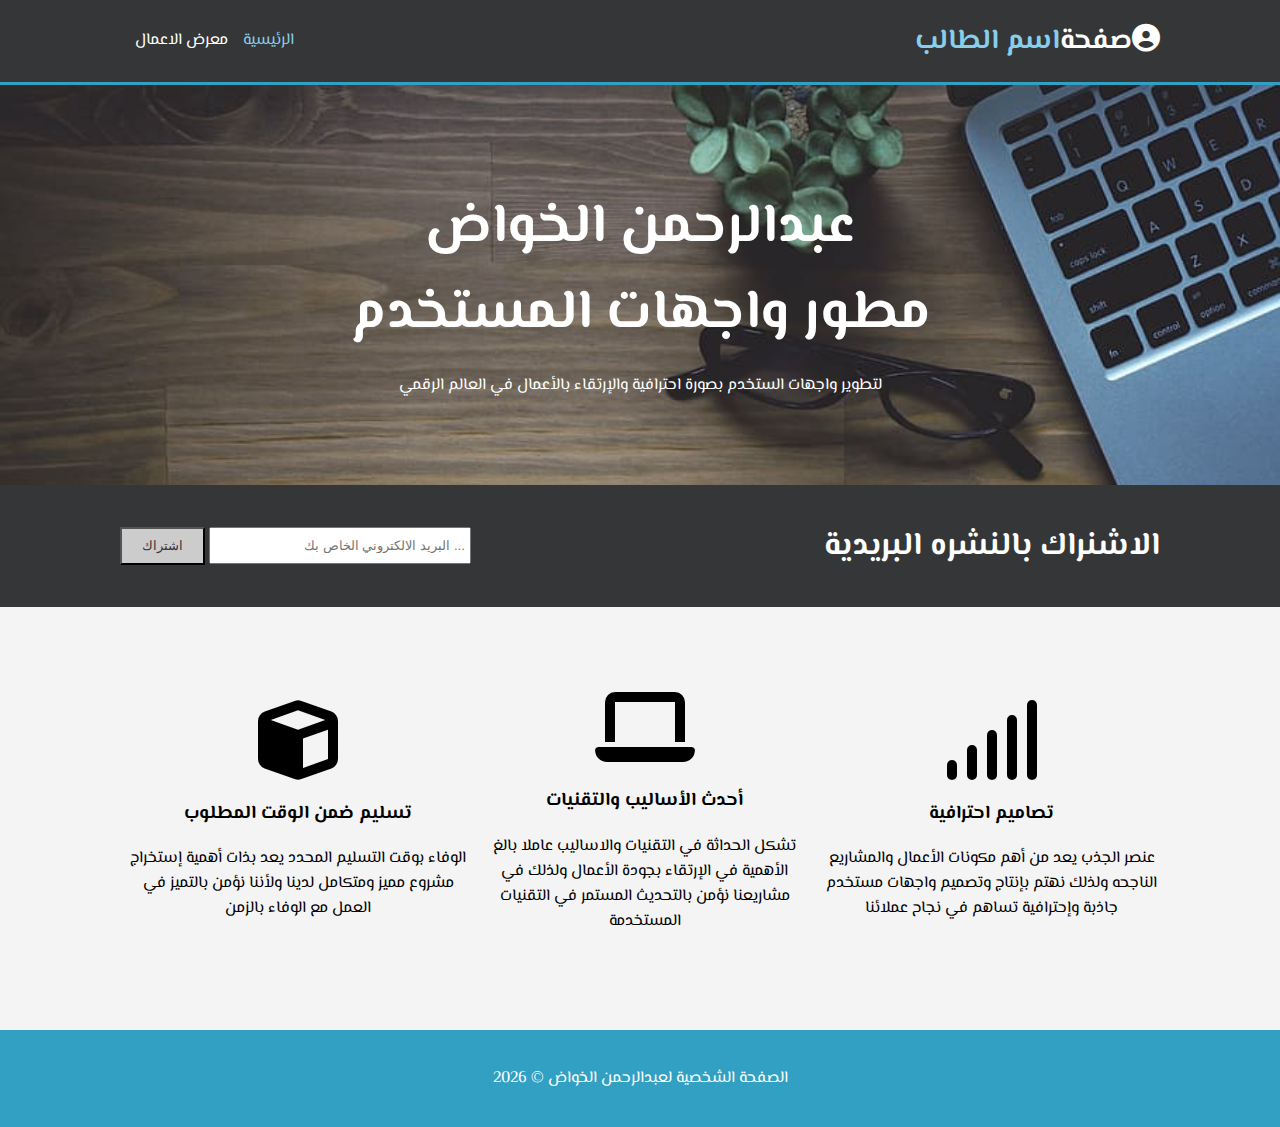
<file: index.html>
<!DOCTYPE html>
<html>
    <head>
     <meta charset="utf-8">
     <meta name="discription" content="موقع شخصي لاسم الطالب">
     <meta name="author" content="اسم الطالب">
     <title>الموقع الشخصي</title>
     <link rel="styleSheet" href="css/style.css">
     <link rel="styleSheet" href="https://cdnjs.cloudflare.com/ajax/libs/font-awesome/6.5.1/css/all.min.css">
    </head>
    <body>
     <main>
        <section id="header">
          <div id="branding" style="flex-grow: 8;">
            <h1><a href="index.html"><i class="fa fa-user-circle"></i>صفحة<span class="highlight">اسم الطالب</span></a></h1>
          </div>
          <nav>
            <ul>
                <li class="current"><a href="index.html">الرئيسية</a></li> 
                <li><a href="gallery.html">معرض الاعمال</a></li>
            </ul>
          </nav>
        </section>
        <section id="showcase">
          <h1>عبدالرحمن الخواض<br>مطور واجهات المستخدم</h1>
          <p>لتطوير واجهات الستخدم بصورة احترافية والإرتقاء بالأعمال في العالم الرقمي</p>

        </section>
        <section id="newsletter">
            <h1 style="flex-grow: 8;" >الاشنراك بالنشره البريدية</h1>
            <form>
                <input type="email" placeholder="... البريد الالكتروني الخاص بك" style="flex-grow: 5;">
                <button type="submit" class="button" style="flex-grow: 5;">اشتراك</button>
            </form>

        </section>
        <section id="boxes">
          <div class="box" style="flex: 30%;">
            <i class="fa fa-signal fa-5x"></i>
            <h3>تصاميم احترافية</h3>
            <p>عنصر الجذب يعد من أهم مكونات الأعمال والمشاريع الناجحه ولذلك نهتم بإنتاج وتصميم واجهات مستخدم جاذبة وإحترافية تساهم في نجاح عملائنا</p>
        </div>
          <div class="box" style="flex: 30%;">
            <i class="fa fa-laptop fa-5x"></i>
            <h3>أحدث الأساليب والتقنيات</h3>
            <p>تشكل الحداثة في التقنيات والاساليب عاملا بالغ الأهمية في الإرتقاء بجودة الأعمال ولذلك في مشاريعنا نؤمن بالتحديث المستمر في التقنيات المستخدمة</p>
        </div>
          <div class="box" style="flex: 30%;">
            <i class="fa fa-cube fa-5x"></i>
            <h3>تسليم ضمن الوقت المطلوب</h3>
            <p>الوفاء بوقت التسليم المحدد يعد بذات أهمية إستخراج مشروع مميز ومتكامل لدينا ولأننا نؤمن بالتميز في العمل مع الوفاء بالزمن</p>
        </div>
        </section>
        <section id="footer">
            <p>الصفحة الشخصية لعبدالرحمن الخواض &copy; <span id="currentYear"></p>

        </section>
     </main>
     <script src="https://ajax.googleapis.com/ajax/libs/jquery/3.7.1/jquery.min.js"></script>
     <script src="js/script.js"></script>
    </body>
</html>
</file>
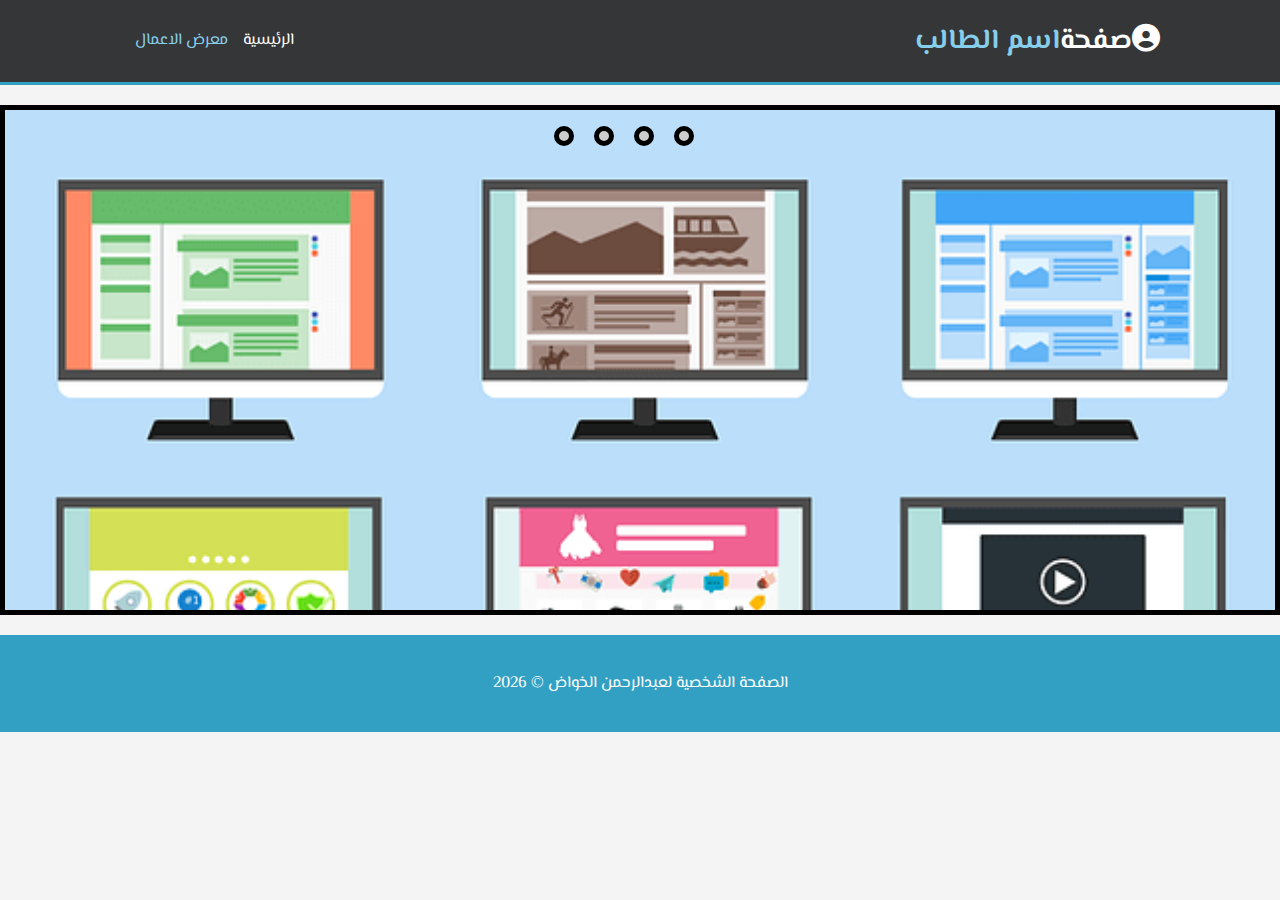
<file: gallery.html>
<!DOCTYPE html>
<html>
    <head>
        <meta charset="utf-8">
        <meta name="description" content="موقع شخصي لعبدالرحمن الخواض">
        <meta name="author" content="عبدالرحمن الخواض">
        <title>الموقع الشخصي</title>
        <link rel="stylesheet" href="https://cdnjs.cloudflare.com/ajax/libs/font-awesome/6.5.1/css/all.min.css">
        <link rel="stylesheet" href="css/style.css">
        <link rel="stylesheet" href="css/slider.css">

    </head>
    <body>
        <main>
            <section id="header">
                <div id="branding" style="flex-grow: 8;">
                  <h1><a href="index.html"><i class="fa fa-user-circle"></i>صفحة<span class="highlight">اسم الطالب</span></a></h1>
                </div>
                <nav>
                  <ul>
                      <li><a href="index.html">الرئيسية</a></li> 
                      <li class="current" ><a href="gallery.html">معرض الاعمال</a></li>
                  </ul>
                </nav>
            </section>
            <section id="slider">
                <div id="wrapper">
                    <div class="content">
                        <img src="img/website1.png">
                    </div>
                    <div class="content">
                        <img src="img/website2.png">
                    </div>
                    <div class="content">
                        <img src="img/website3.jpg">
                    </div>
                    <div class="content">
                        <img src="img/Website4.jpg">
                    </div>
                </div>
                <div id="navLinks">
                    <ul>
                        <li class="itemLinks" data-pos="0"></li>
                        <li class="itemLinks" data-pos="1"></li>
                        <li class="itemLinks" data-pos="2"></li>
                        <li class="itemLinks" data-pos="3"></li>
                    </ul>
                </div>
            </section>
            <section id="footer">
                <p>الصفحة الشخصية لعبدالرحمن الخواض &copy; <span id="currentYear"></p>
            </section>
        </main>
        
    </body>
    <script src="https://ajax.googleapis.com/ajax/libs/jquery/3.7.1/jquery.min.js"></script>
    <script src="js/slider.js"></script>
     <script src="js/script.js"></script>
</html>
</file>
<file: css/style.css>
@import url('https://fonts.googleapis.com/css?family=El+Messiri');
body 
{
    font-family: 'El Messiri', sans-serif;
    padding: 0;
    margin: 0;
    background-color: #f4f4f4;
    direction: rtl;
}
main {
    display: flex;
    flex-wrap: wrap;
}
main>section{
    width: 100%;
    margin: auto;
    overflow: hidden;
}
#header{
    background-color: #353637;
    display: flex;
    flex-wrap: row wrap;
    justify-content: center;
    align-items: center;
    align-content: center;
    border-bottom: 3px solid #32a0c2;
    padding: 0px 120px;
}
#branding h1{
    font-size: 28px;
}
nav > ul{
    margin-top: 0px;
    list-style-type: none;
}
#header a {
    color: #ffffff;
    text-decoration: none;
}
nav > ul > li {
    float: right;
    margin-left: 15px;
}
li a {
    text-decoration: none;
    color: white;
}
#header .highlight, #header .current a {
    color: skyblue;
}
#showcase {
    min-height: 400px;
    background: url('../img/macbook.jpg') no-repeat;
    background-size: cover;
    text-align: center;
    color: #ffffff;
}
#showcase h1 {
    margin-top: 100px;
    font-size: 55px;
    margin-bottom: 10px;
}
#newsletter {
    padding: 15px 120px;
    color: #ffffff;
    background-color: #353637;
    display: flex;
    flex-flow: row wrap;
    justify-content: center;
    align-items: center;
    align-content: center;
}
#newscase h1 {
    float: right;
}
#newscase form {
    float: left;
    margin-top: 15px;
    display: flex;
    flex-flow: row wrap;
    justify-content: center;
    align-content: center;
    align-items: center;
}
#newsletter input[type='email'] {
    padding: 4px;
    height: 25px;
    width: 250px;
}
.button {
    height: 38px;
    background: #cccccc;
    padding-left: 20px;
    padding-right: 20px;
    color: #353637;
}
#boxes {
    margin-top: 20px;
    padding: 60px 120px;
    display: flex;
    flex-flow: row wrap;
    justify-content: center;
    align-content: center;
    align-items: center;
}
#boxes .box{
    text-align: center;
    margin-left: 10px;
}
@media (max-width: 1020px){
    #boxes{
        flex-direction: column;
    }
}
#footer {
    padding: 20px;
    margin-top: 20px;
    color: #ffffff;
    background-color: #32a0c2;
    text-align: center;
}
</file>
<file: css/slider.css>
#slider {
    position: relative;
    margin: auto;
    margin-top: 20px;
    height: 500px;
    border: 5px black solid;
    overflow: hidden;
}

#wrapper {
    height: 100%;
    width:400%;
    transition: transform 0.5s ease-in-out;
}

#wrapper .content {
    float: right;
    width: 25%;
    height: 100%;
}

#wrapper .content img {
    width: 100%;
    
}

#navLinks {
    text-align: center;
    position: absolute;
    top: 0;
    right: 45%;
}

#navLinks ul {
    margin: 0px;
    padding: 0px;
    display: inline-block;
    margin-top: 6px;
}

#navLinks ul li {
    float: right;
    text-align: center;
    margin: 10px;
    padding: 5px;
    cursor: pointer;
    background-color: #ccc;
    list-style: none;
    border: black 5px solid;
    border-radius: 50%;
}

#navLinks ul li:hover {
    background-color: #ff0;
}

navLinks ul li.active {
    background-color: #333;
}

#navLinks ul li.active:hover {
    background-color: #484848;
}
</file>
